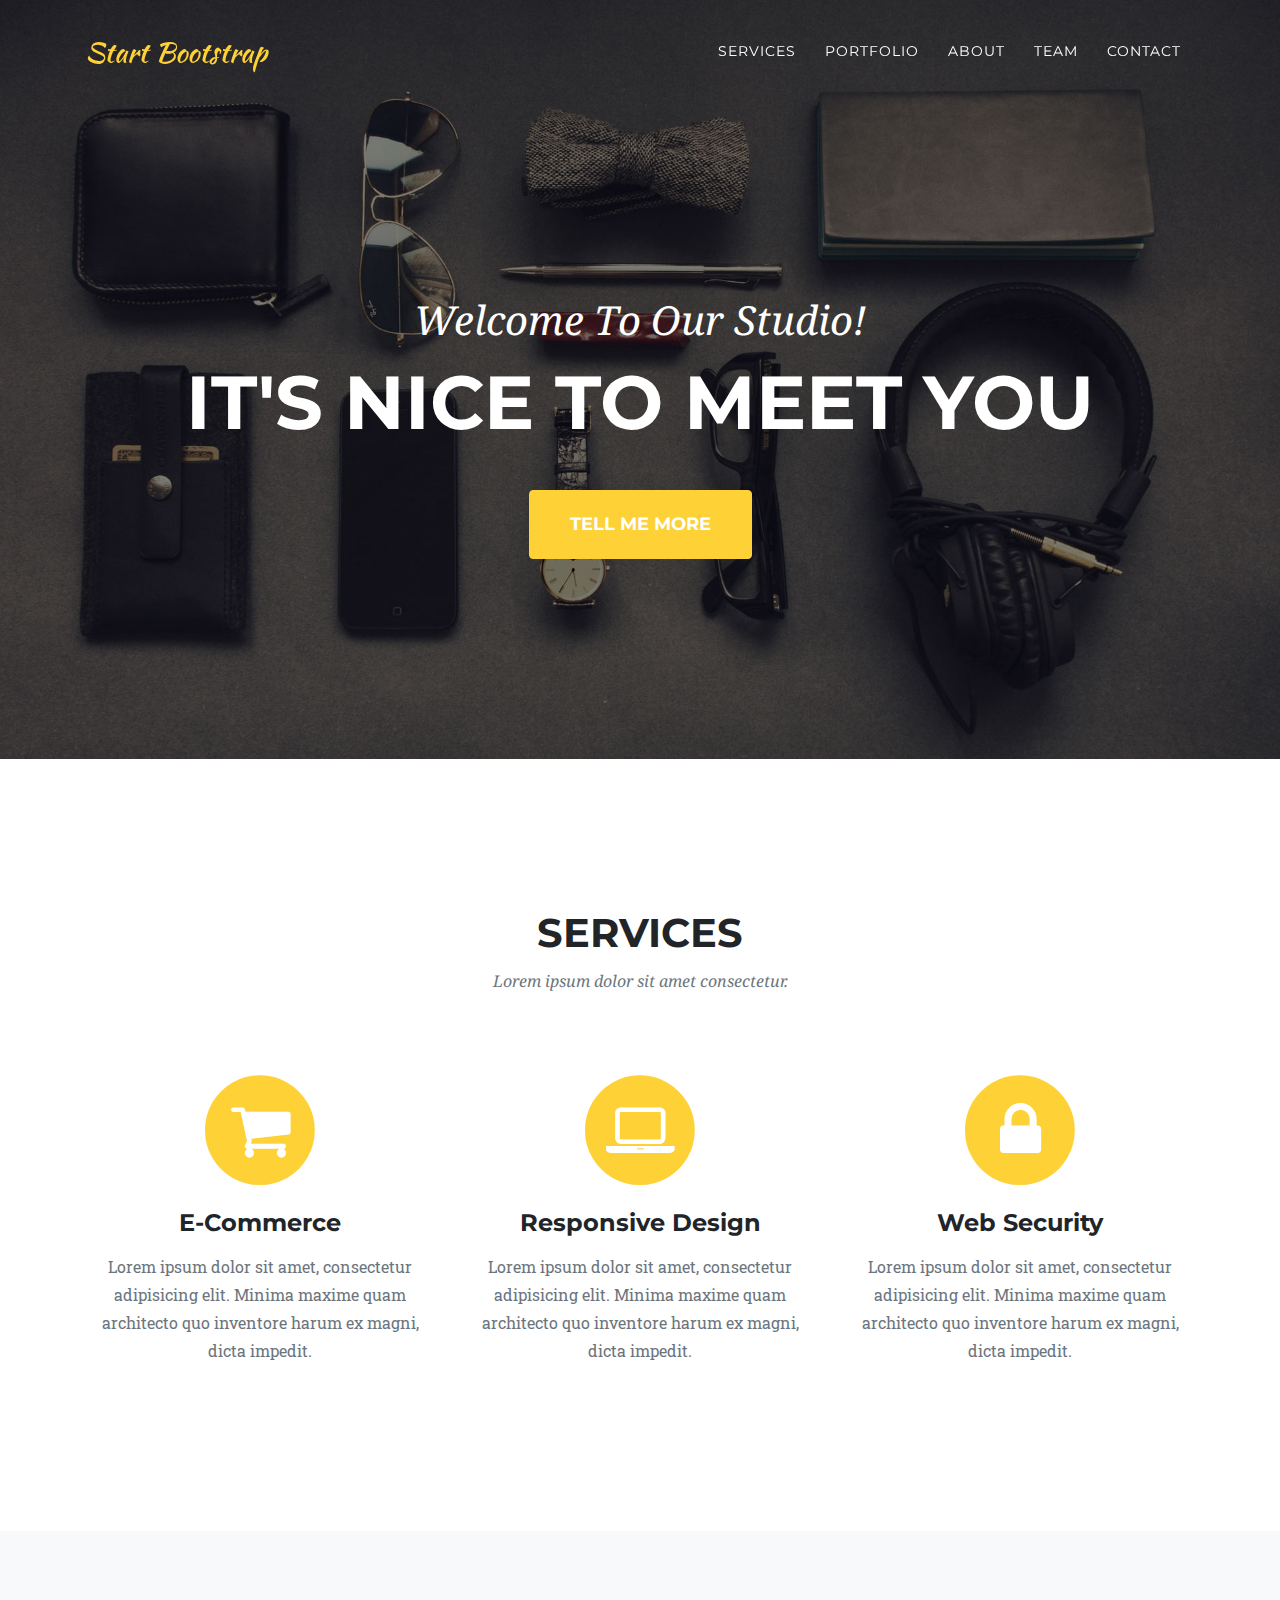
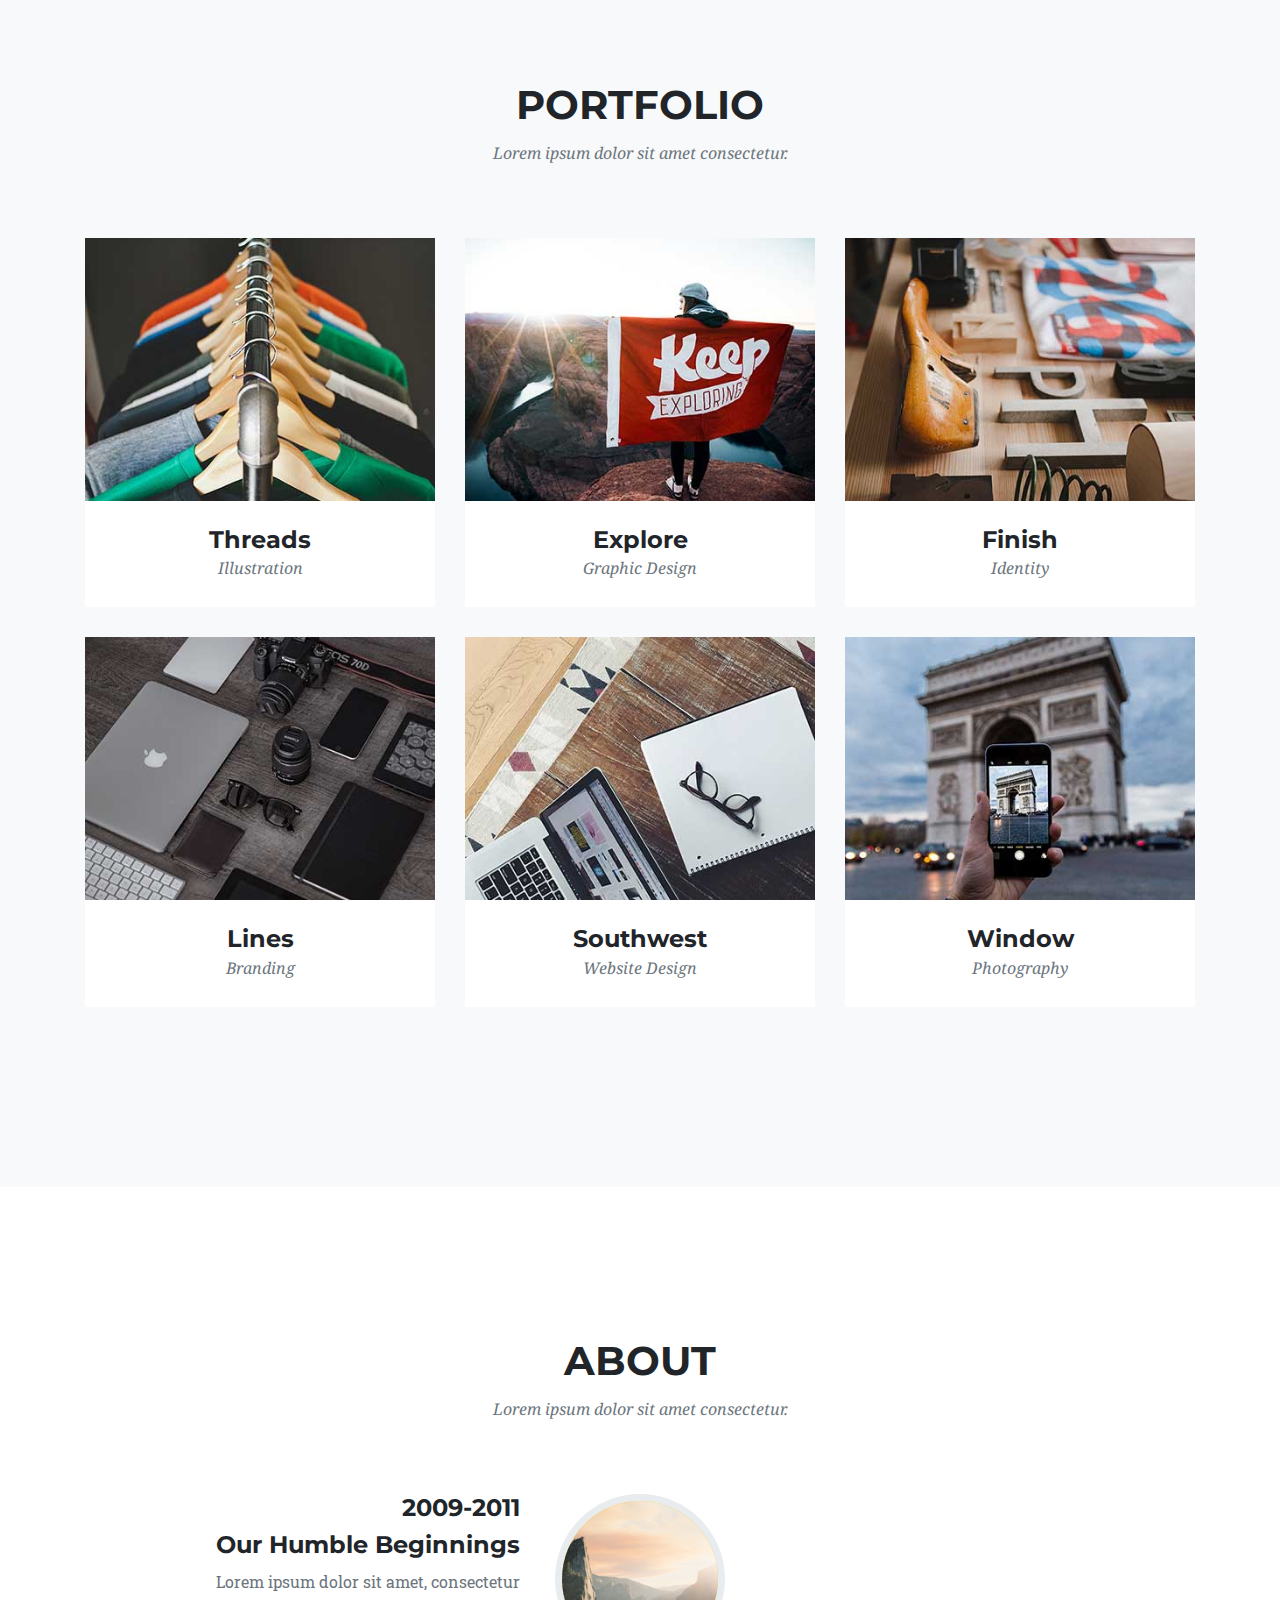
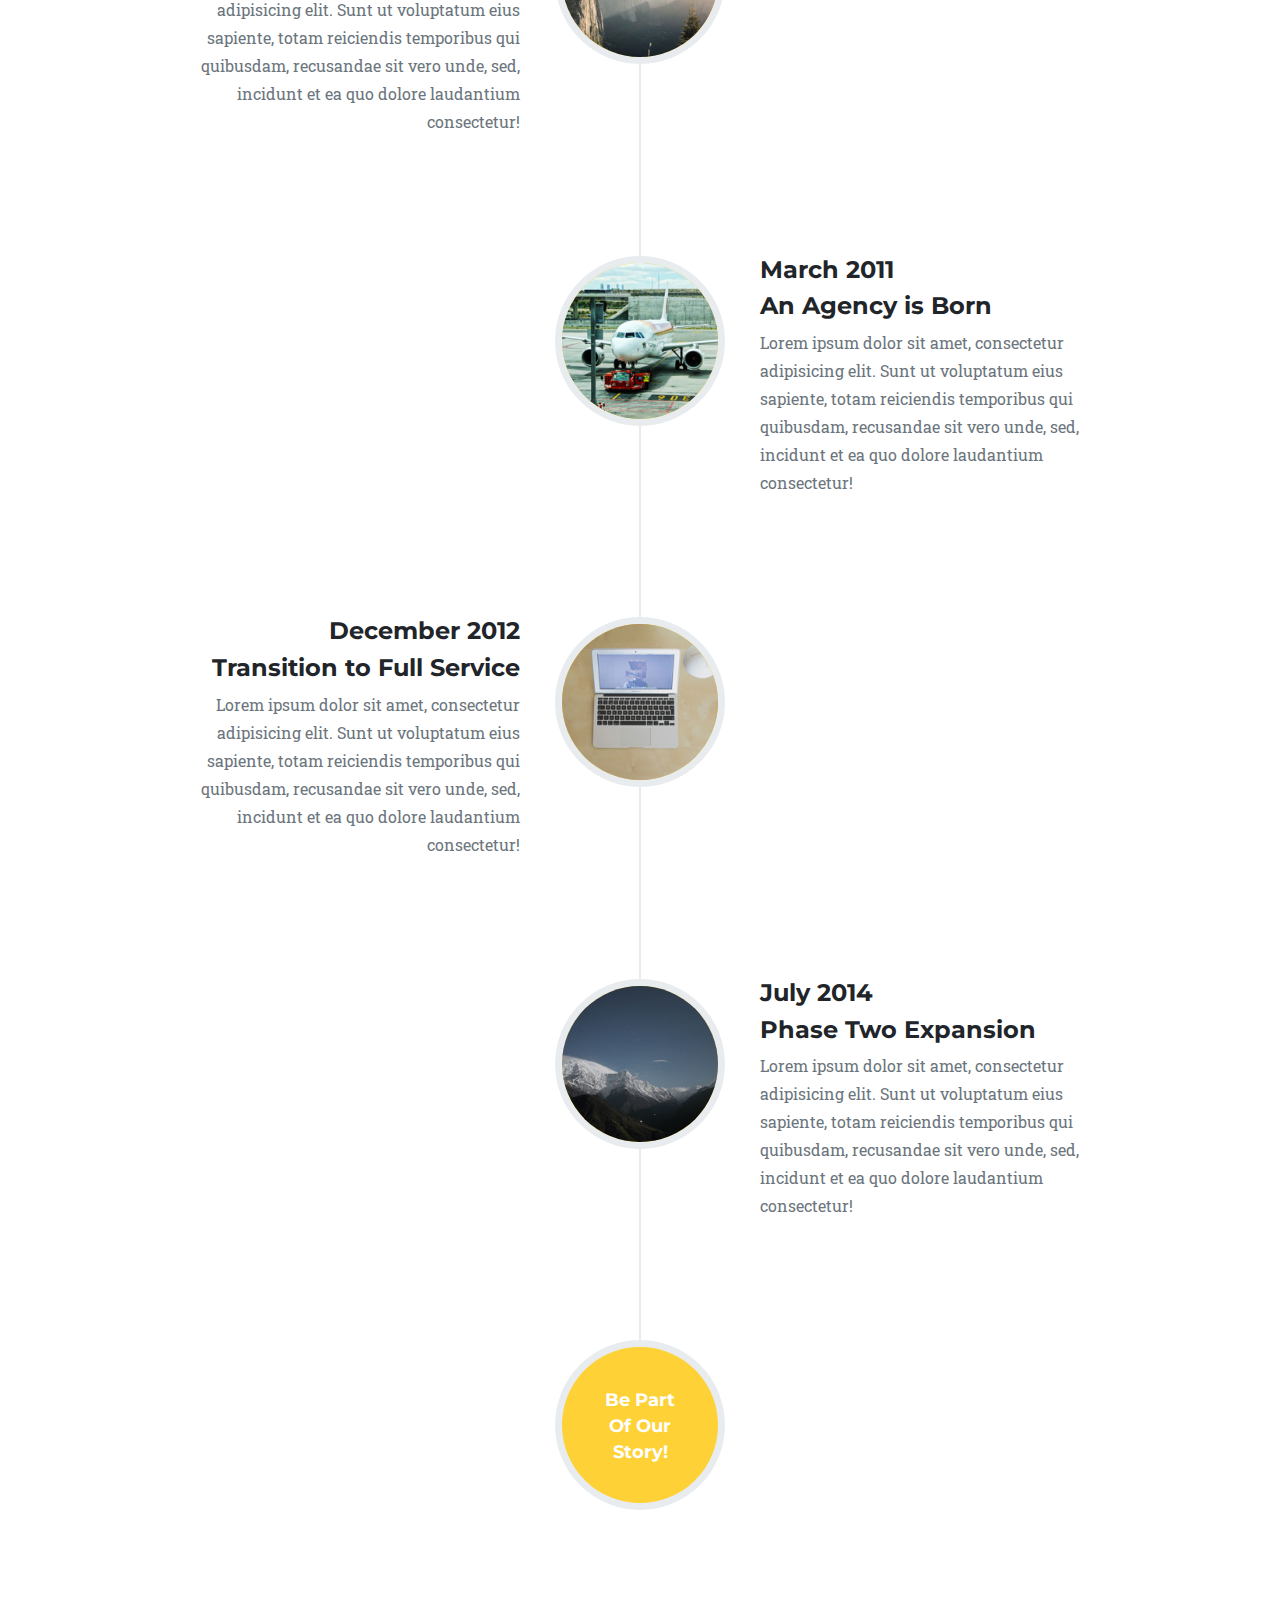
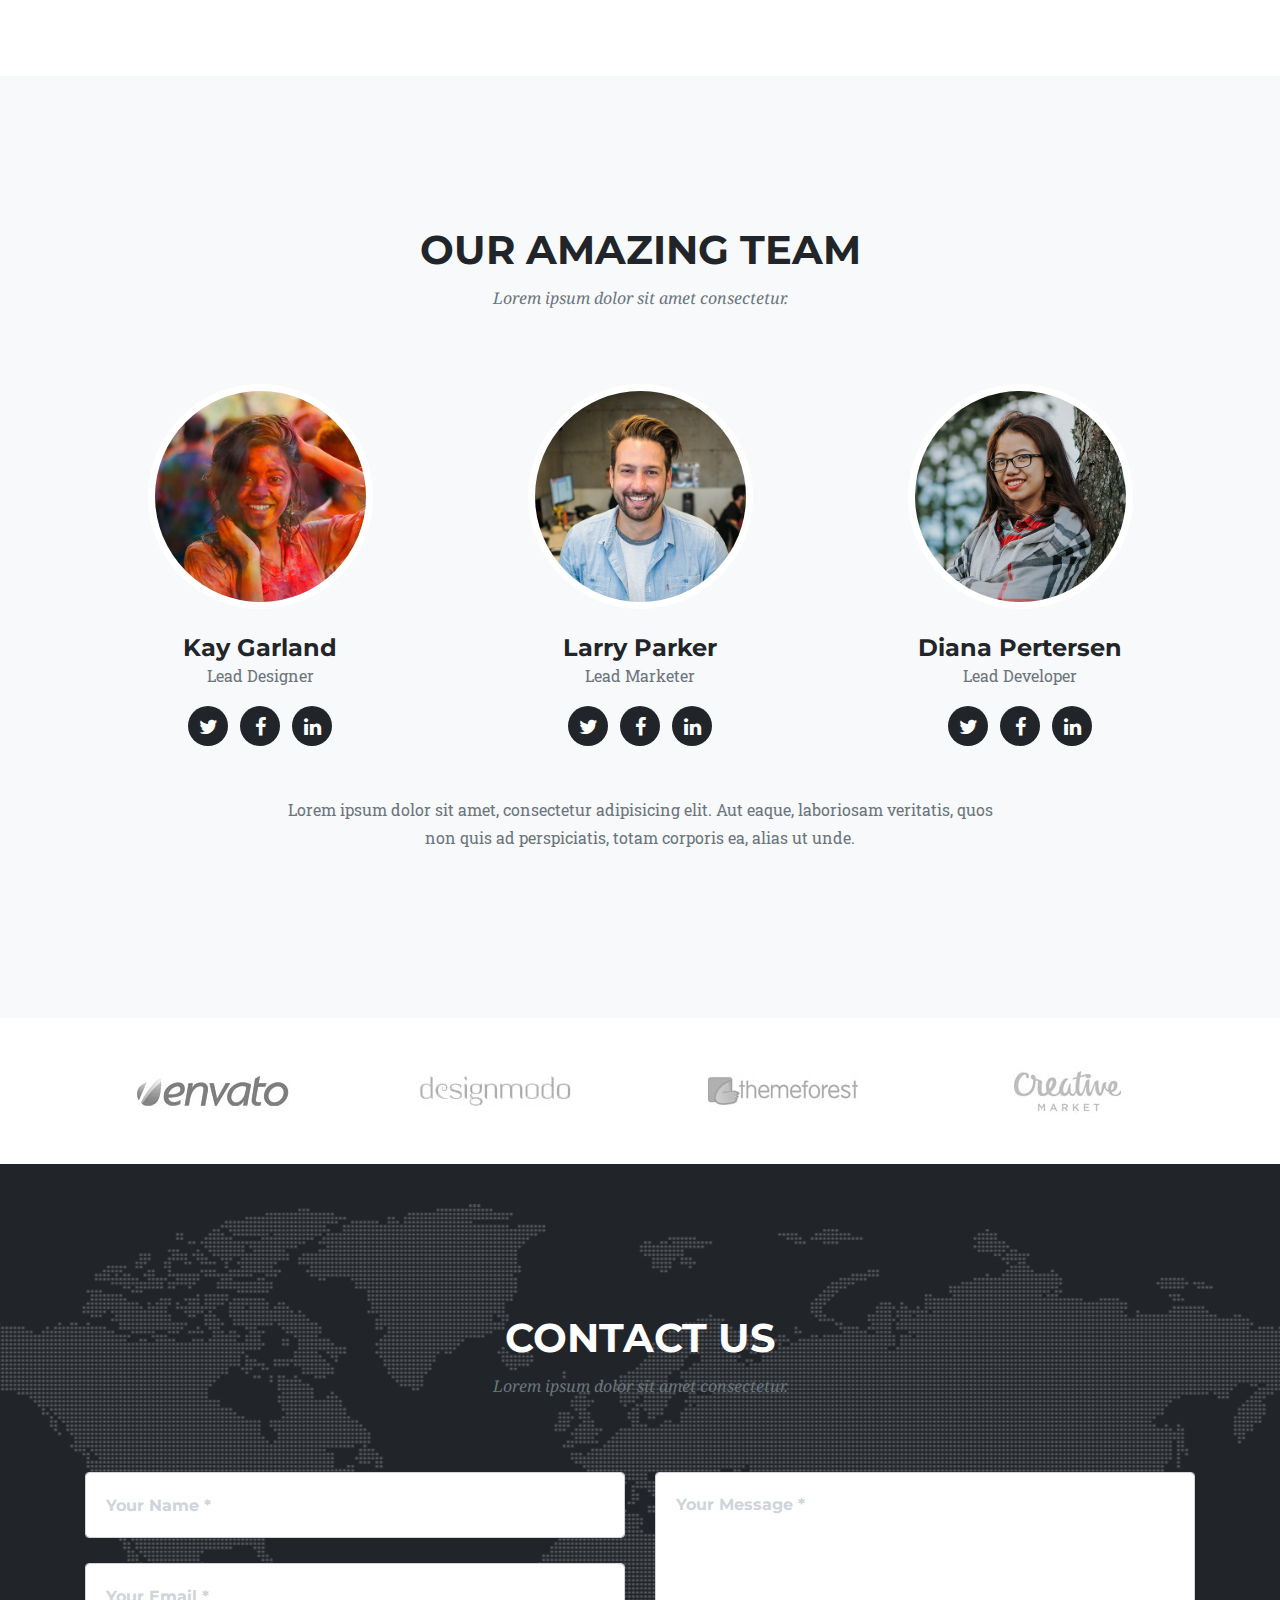
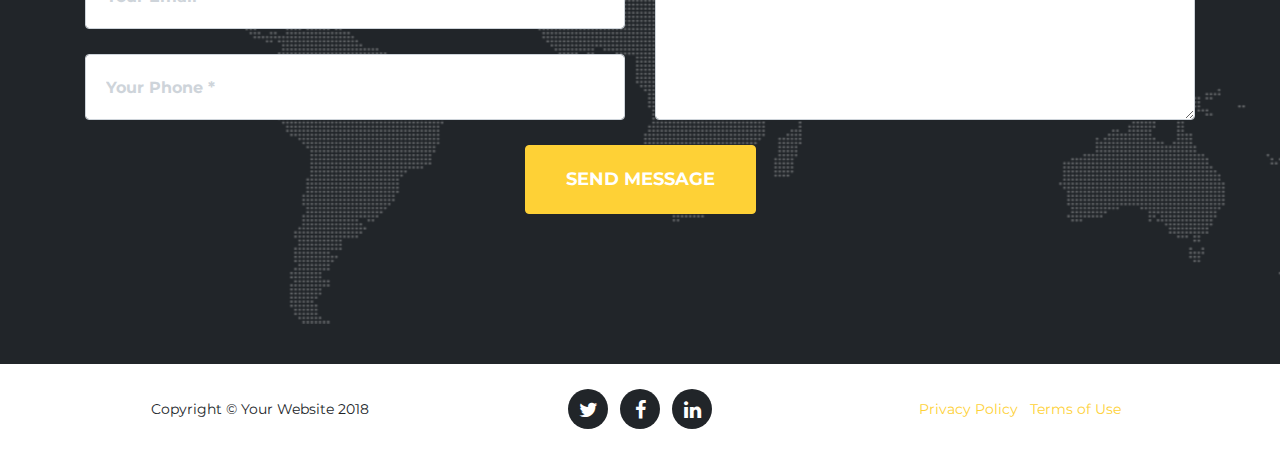
<file: example/startbootstrap-agency-gh-pages/startbootstrap-agency-gh-pages/index.html>
<!DOCTYPE html>
<html lang="en">

  <head>

    <meta charset="utf-8">
    <meta name="viewport" content="width=device-width, initial-scale=1, shrink-to-fit=no">
    <meta name="description" content="">
    <meta name="author" content="">

    <title>Agency - Start Bootstrap Theme</title>

    <!-- Bootstrap core CSS -->
    <link href="vendor/bootstrap/css/bootstrap.min.css" rel="stylesheet">

    <!-- Custom fonts for this template -->
    <link href="vendor/font-awesome/css/font-awesome.min.css" rel="stylesheet" type="text/css">
    <link href="https://fonts.googleapis.com/css?family=Montserrat:400,700" rel="stylesheet" type="text/css">
    <link href='https://fonts.googleapis.com/css?family=Kaushan+Script' rel='stylesheet' type='text/css'>
    <link href='https://fonts.googleapis.com/css?family=Droid+Serif:400,700,400italic,700italic' rel='stylesheet' type='text/css'>
    <link href='https://fonts.googleapis.com/css?family=Roboto+Slab:400,100,300,700' rel='stylesheet' type='text/css'>

    <!-- Custom styles for this template -->
    <link href="css/agency.min.css" rel="stylesheet">

  </head>

  <body id="page-top">

    <!-- Navigation -->
    <nav class="navbar navbar-expand-lg navbar-dark fixed-top" id="mainNav">
      <div class="container">
        <a class="navbar-brand js-scroll-trigger" href="#page-top">Start Bootstrap</a>
        <button class="navbar-toggler navbar-toggler-right" type="button" data-toggle="collapse" data-target="#navbarResponsive" aria-controls="navbarResponsive" aria-expanded="false" aria-label="Toggle navigation">
          Menu
          <i class="fa fa-bars"></i>
        </button>
        <div class="collapse navbar-collapse" id="navbarResponsive">
          <ul class="navbar-nav text-uppercase ml-auto">
            <li class="nav-item">
              <a class="nav-link js-scroll-trigger" href="#services">Services</a>
            </li>
            <li class="nav-item">
              <a class="nav-link js-scroll-trigger" href="#portfolio">Portfolio</a>
            </li>
            <li class="nav-item">
              <a class="nav-link js-scroll-trigger" href="#about">About</a>
            </li>
            <li class="nav-item">
              <a class="nav-link js-scroll-trigger" href="#team">Team</a>
            </li>
            <li class="nav-item">
              <a class="nav-link js-scroll-trigger" href="#contact">Contact</a>
            </li>
          </ul>
        </div>
      </div>
    </nav>

    <!-- Header -->
    <header class="masthead">
      <div class="container">
        <div class="intro-text">
          <div class="intro-lead-in">Welcome To Our Studio!</div>
          <div class="intro-heading text-uppercase">It's Nice To Meet You</div>
          <a class="btn btn-primary btn-xl text-uppercase js-scroll-trigger" href="#services">Tell Me More</a>
        </div>
      </div>
    </header>

    <!-- Services -->
    <section id="services">
      <div class="container">
        <div class="row">
          <div class="col-lg-12 text-center">
            <h2 class="section-heading text-uppercase">Services</h2>
            <h3 class="section-subheading text-muted">Lorem ipsum dolor sit amet consectetur.</h3>
          </div>
        </div>
        <div class="row text-center">
          <div class="col-md-4">
            <span class="fa-stack fa-4x">
              <i class="fa fa-circle fa-stack-2x text-primary"></i>
              <i class="fa fa-shopping-cart fa-stack-1x fa-inverse"></i>
            </span>
            <h4 class="service-heading">E-Commerce</h4>
            <p class="text-muted">Lorem ipsum dolor sit amet, consectetur adipisicing elit. Minima maxime quam architecto quo inventore harum ex magni, dicta impedit.</p>
          </div>
          <div class="col-md-4">
            <span class="fa-stack fa-4x">
              <i class="fa fa-circle fa-stack-2x text-primary"></i>
              <i class="fa fa-laptop fa-stack-1x fa-inverse"></i>
            </span>
            <h4 class="service-heading">Responsive Design</h4>
            <p class="text-muted">Lorem ipsum dolor sit amet, consectetur adipisicing elit. Minima maxime quam architecto quo inventore harum ex magni, dicta impedit.</p>
          </div>
          <div class="col-md-4">
            <span class="fa-stack fa-4x">
              <i class="fa fa-circle fa-stack-2x text-primary"></i>
              <i class="fa fa-lock fa-stack-1x fa-inverse"></i>
            </span>
            <h4 class="service-heading">Web Security</h4>
            <p class="text-muted">Lorem ipsum dolor sit amet, consectetur adipisicing elit. Minima maxime quam architecto quo inventore harum ex magni, dicta impedit.</p>
          </div>
        </div>
      </div>
    </section>

    <!-- Portfolio Grid -->
    <section class="bg-light" id="portfolio">
      <div class="container">
        <div class="row">
          <div class="col-lg-12 text-center">
            <h2 class="section-heading text-uppercase">Portfolio</h2>
            <h3 class="section-subheading text-muted">Lorem ipsum dolor sit amet consectetur.</h3>
          </div>
        </div>
        <div class="row">
          <div class="col-md-4 col-sm-6 portfolio-item">
            <a class="portfolio-link" data-toggle="modal" href="#portfolioModal1">
              <div class="portfolio-hover">
                <div class="portfolio-hover-content">
                  <i class="fa fa-plus fa-3x"></i>
                </div>
              </div>
              <img class="img-fluid" src="img/portfolio/01-thumbnail.jpg" alt="">
            </a>
            <div class="portfolio-caption">
              <h4>Threads</h4>
              <p class="text-muted">Illustration</p>
            </div>
          </div>
          <div class="col-md-4 col-sm-6 portfolio-item">
            <a class="portfolio-link" data-toggle="modal" href="#portfolioModal2">
              <div class="portfolio-hover">
                <div class="portfolio-hover-content">
                  <i class="fa fa-plus fa-3x"></i>
                </div>
              </div>
              <img class="img-fluid" src="img/portfolio/02-thumbnail.jpg" alt="">
            </a>
            <div class="portfolio-caption">
              <h4>Explore</h4>
              <p class="text-muted">Graphic Design</p>
            </div>
          </div>
          <div class="col-md-4 col-sm-6 portfolio-item">
            <a class="portfolio-link" data-toggle="modal" href="#portfolioModal3">
              <div class="portfolio-hover">
                <div class="portfolio-hover-content">
                  <i class="fa fa-plus fa-3x"></i>
                </div>
              </div>
              <img class="img-fluid" src="img/portfolio/03-thumbnail.jpg" alt="">
            </a>
            <div class="portfolio-caption">
              <h4>Finish</h4>
              <p class="text-muted">Identity</p>
            </div>
          </div>
          <div class="col-md-4 col-sm-6 portfolio-item">
            <a class="portfolio-link" data-toggle="modal" href="#portfolioModal4">
              <div class="portfolio-hover">
                <div class="portfolio-hover-content">
                  <i class="fa fa-plus fa-3x"></i>
                </div>
              </div>
              <img class="img-fluid" src="img/portfolio/04-thumbnail.jpg" alt="">
            </a>
            <div class="portfolio-caption">
              <h4>Lines</h4>
              <p class="text-muted">Branding</p>
            </div>
          </div>
          <div class="col-md-4 col-sm-6 portfolio-item">
            <a class="portfolio-link" data-toggle="modal" href="#portfolioModal5">
              <div class="portfolio-hover">
                <div class="portfolio-hover-content">
                  <i class="fa fa-plus fa-3x"></i>
                </div>
              </div>
              <img class="img-fluid" src="img/portfolio/05-thumbnail.jpg" alt="">
            </a>
            <div class="portfolio-caption">
              <h4>Southwest</h4>
              <p class="text-muted">Website Design</p>
            </div>
          </div>
          <div class="col-md-4 col-sm-6 portfolio-item">
            <a class="portfolio-link" data-toggle="modal" href="#portfolioModal6">
              <div class="portfolio-hover">
                <div class="portfolio-hover-content">
                  <i class="fa fa-plus fa-3x"></i>
                </div>
              </div>
              <img class="img-fluid" src="img/portfolio/06-thumbnail.jpg" alt="">
            </a>
            <div class="portfolio-caption">
              <h4>Window</h4>
              <p class="text-muted">Photography</p>
            </div>
          </div>
        </div>
      </div>
    </section>

    <!-- About -->
    <section id="about">
      <div class="container">
        <div class="row">
          <div class="col-lg-12 text-center">
            <h2 class="section-heading text-uppercase">About</h2>
            <h3 class="section-subheading text-muted">Lorem ipsum dolor sit amet consectetur.</h3>
          </div>
        </div>
        <div class="row">
          <div class="col-lg-12">
            <ul class="timeline">
              <li>
                <div class="timeline-image">
                  <img class="rounded-circle img-fluid" src="img/about/1.jpg" alt="">
                </div>
                <div class="timeline-panel">
                  <div class="timeline-heading">
                    <h4>2009-2011</h4>
                    <h4 class="subheading">Our Humble Beginnings</h4>
                  </div>
                  <div class="timeline-body">
                    <p class="text-muted">Lorem ipsum dolor sit amet, consectetur adipisicing elit. Sunt ut voluptatum eius sapiente, totam reiciendis temporibus qui quibusdam, recusandae sit vero unde, sed, incidunt et ea quo dolore laudantium consectetur!</p>
                  </div>
                </div>
              </li>
              <li class="timeline-inverted">
                <div class="timeline-image">
                  <img class="rounded-circle img-fluid" src="img/about/2.jpg" alt="">
                </div>
                <div class="timeline-panel">
                  <div class="timeline-heading">
                    <h4>March 2011</h4>
                    <h4 class="subheading">An Agency is Born</h4>
                  </div>
                  <div class="timeline-body">
                    <p class="text-muted">Lorem ipsum dolor sit amet, consectetur adipisicing elit. Sunt ut voluptatum eius sapiente, totam reiciendis temporibus qui quibusdam, recusandae sit vero unde, sed, incidunt et ea quo dolore laudantium consectetur!</p>
                  </div>
                </div>
              </li>
              <li>
                <div class="timeline-image">
                  <img class="rounded-circle img-fluid" src="img/about/3.jpg" alt="">
                </div>
                <div class="timeline-panel">
                  <div class="timeline-heading">
                    <h4>December 2012</h4>
                    <h4 class="subheading">Transition to Full Service</h4>
                  </div>
                  <div class="timeline-body">
                    <p class="text-muted">Lorem ipsum dolor sit amet, consectetur adipisicing elit. Sunt ut voluptatum eius sapiente, totam reiciendis temporibus qui quibusdam, recusandae sit vero unde, sed, incidunt et ea quo dolore laudantium consectetur!</p>
                  </div>
                </div>
              </li>
              <li class="timeline-inverted">
                <div class="timeline-image">
                  <img class="rounded-circle img-fluid" src="img/about/4.jpg" alt="">
                </div>
                <div class="timeline-panel">
                  <div class="timeline-heading">
                    <h4>July 2014</h4>
                    <h4 class="subheading">Phase Two Expansion</h4>
                  </div>
                  <div class="timeline-body">
                    <p class="text-muted">Lorem ipsum dolor sit amet, consectetur adipisicing elit. Sunt ut voluptatum eius sapiente, totam reiciendis temporibus qui quibusdam, recusandae sit vero unde, sed, incidunt et ea quo dolore laudantium consectetur!</p>
                  </div>
                </div>
              </li>
              <li class="timeline-inverted">
                <div class="timeline-image">
                  <h4>Be Part
                    <br>Of Our
                    <br>Story!</h4>
                </div>
              </li>
            </ul>
          </div>
        </div>
      </div>
    </section>

    <!-- Team -->
    <section class="bg-light" id="team">
      <div class="container">
        <div class="row">
          <div class="col-lg-12 text-center">
            <h2 class="section-heading text-uppercase">Our Amazing Team</h2>
            <h3 class="section-subheading text-muted">Lorem ipsum dolor sit amet consectetur.</h3>
          </div>
        </div>
        <div class="row">
          <div class="col-sm-4">
            <div class="team-member">
              <img class="mx-auto rounded-circle" src="img/team/1.jpg" alt="">
              <h4>Kay Garland</h4>
              <p class="text-muted">Lead Designer</p>
              <ul class="list-inline social-buttons">
                <li class="list-inline-item">
                  <a href="#">
                    <i class="fa fa-twitter"></i>
                  </a>
                </li>
                <li class="list-inline-item">
                  <a href="#">
                    <i class="fa fa-facebook"></i>
                  </a>
                </li>
                <li class="list-inline-item">
                  <a href="#">
                    <i class="fa fa-linkedin"></i>
                  </a>
                </li>
              </ul>
            </div>
          </div>
          <div class="col-sm-4">
            <div class="team-member">
              <img class="mx-auto rounded-circle" src="img/team/2.jpg" alt="">
              <h4>Larry Parker</h4>
              <p class="text-muted">Lead Marketer</p>
              <ul class="list-inline social-buttons">
                <li class="list-inline-item">
                  <a href="#">
                    <i class="fa fa-twitter"></i>
                  </a>
                </li>
                <li class="list-inline-item">
                  <a href="#">
                    <i class="fa fa-facebook"></i>
                  </a>
                </li>
                <li class="list-inline-item">
                  <a href="#">
                    <i class="fa fa-linkedin"></i>
                  </a>
                </li>
              </ul>
            </div>
          </div>
          <div class="col-sm-4">
            <div class="team-member">
              <img class="mx-auto rounded-circle" src="img/team/3.jpg" alt="">
              <h4>Diana Pertersen</h4>
              <p class="text-muted">Lead Developer</p>
              <ul class="list-inline social-buttons">
                <li class="list-inline-item">
                  <a href="#">
                    <i class="fa fa-twitter"></i>
                  </a>
                </li>
                <li class="list-inline-item">
                  <a href="#">
                    <i class="fa fa-facebook"></i>
                  </a>
                </li>
                <li class="list-inline-item">
                  <a href="#">
                    <i class="fa fa-linkedin"></i>
                  </a>
                </li>
              </ul>
            </div>
          </div>
        </div>
        <div class="row">
          <div class="col-lg-8 mx-auto text-center">
            <p class="large text-muted">Lorem ipsum dolor sit amet, consectetur adipisicing elit. Aut eaque, laboriosam veritatis, quos non quis ad perspiciatis, totam corporis ea, alias ut unde.</p>
          </div>
        </div>
      </div>
    </section>

    <!-- Clients -->
    <section class="py-5">
      <div class="container">
        <div class="row">
          <div class="col-md-3 col-sm-6">
            <a href="#">
              <img class="img-fluid d-block mx-auto" src="img/logos/envato.jpg" alt="">
            </a>
          </div>
          <div class="col-md-3 col-sm-6">
            <a href="#">
              <img class="img-fluid d-block mx-auto" src="img/logos/designmodo.jpg" alt="">
            </a>
          </div>
          <div class="col-md-3 col-sm-6">
            <a href="#">
              <img class="img-fluid d-block mx-auto" src="img/logos/themeforest.jpg" alt="">
            </a>
          </div>
          <div class="col-md-3 col-sm-6">
            <a href="#">
              <img class="img-fluid d-block mx-auto" src="img/logos/creative-market.jpg" alt="">
            </a>
          </div>
        </div>
      </div>
    </section>

    <!-- Contact -->
    <section id="contact">
      <div class="container">
        <div class="row">
          <div class="col-lg-12 text-center">
            <h2 class="section-heading text-uppercase">Contact Us</h2>
            <h3 class="section-subheading text-muted">Lorem ipsum dolor sit amet consectetur.</h3>
          </div>
        </div>
        <div class="row">
          <div class="col-lg-12">
            <form id="contactForm" name="sentMessage" novalidate="novalidate">
              <div class="row">
                <div class="col-md-6">
                  <div class="form-group">
                    <input class="form-control" id="name" type="text" placeholder="Your Name *" required="required" data-validation-required-message="Please enter your name.">
                    <p class="help-block text-danger"></p>
                  </div>
                  <div class="form-group">
                    <input class="form-control" id="email" type="email" placeholder="Your Email *" required="required" data-validation-required-message="Please enter your email address.">
                    <p class="help-block text-danger"></p>
                  </div>
                  <div class="form-group">
                    <input class="form-control" id="phone" type="tel" placeholder="Your Phone *" required="required" data-validation-required-message="Please enter your phone number.">
                    <p class="help-block text-danger"></p>
                  </div>
                </div>
                <div class="col-md-6">
                  <div class="form-group">
                    <textarea class="form-control" id="message" placeholder="Your Message *" required="required" data-validation-required-message="Please enter a message."></textarea>
                    <p class="help-block text-danger"></p>
                  </div>
                </div>
                <div class="clearfix"></div>
                <div class="col-lg-12 text-center">
                  <div id="success"></div>
                  <button id="sendMessageButton" class="btn btn-primary btn-xl text-uppercase" type="submit">Send Message</button>
                </div>
              </div>
            </form>
          </div>
        </div>
      </div>
    </section>

    <!-- Footer -->
    <footer>
      <div class="container">
        <div class="row">
          <div class="col-md-4">
            <span class="copyright">Copyright &copy; Your Website 2018</span>
          </div>
          <div class="col-md-4">
            <ul class="list-inline social-buttons">
              <li class="list-inline-item">
                <a href="#">
                  <i class="fa fa-twitter"></i>
                </a>
              </li>
              <li class="list-inline-item">
                <a href="#">
                  <i class="fa fa-facebook"></i>
                </a>
              </li>
              <li class="list-inline-item">
                <a href="#">
                  <i class="fa fa-linkedin"></i>
                </a>
              </li>
            </ul>
          </div>
          <div class="col-md-4">
            <ul class="list-inline quicklinks">
              <li class="list-inline-item">
                <a href="#">Privacy Policy</a>
              </li>
              <li class="list-inline-item">
                <a href="#">Terms of Use</a>
              </li>
            </ul>
          </div>
        </div>
      </div>
    </footer>

    <!-- Portfolio Modals -->

    <!-- Modal 1 -->
    <div class="portfolio-modal modal fade" id="portfolioModal1" tabindex="-1" role="dialog" aria-hidden="true">
      <div class="modal-dialog">
        <div class="modal-content">
          <div class="close-modal" data-dismiss="modal">
            <div class="lr">
              <div class="rl"></div>
            </div>
          </div>
          <div class="container">
            <div class="row">
              <div class="col-lg-8 mx-auto">
                <div class="modal-body">
                  <!-- Project Details Go Here -->
                  <h2 class="text-uppercase">Project Name</h2>
                  <p class="item-intro text-muted">Lorem ipsum dolor sit amet consectetur.</p>
                  <img class="img-fluid d-block mx-auto" src="img/portfolio/01-full.jpg" alt="">
                  <p>Use this area to describe your project. Lorem ipsum dolor sit amet, consectetur adipisicing elit. Est blanditiis dolorem culpa incidunt minus dignissimos deserunt repellat aperiam quasi sunt officia expedita beatae cupiditate, maiores repudiandae, nostrum, reiciendis facere nemo!</p>
                  <ul class="list-inline">
                    <li>Date: January 2017</li>
                    <li>Client: Threads</li>
                    <li>Category: Illustration</li>
                  </ul>
                  <button class="btn btn-primary" data-dismiss="modal" type="button">
                    <i class="fa fa-times"></i>
                    Close Project</button>
                </div>
              </div>
            </div>
          </div>
        </div>
      </div>
    </div>

    <!-- Modal 2 -->
    <div class="portfolio-modal modal fade" id="portfolioModal2" tabindex="-1" role="dialog" aria-hidden="true">
      <div class="modal-dialog">
        <div class="modal-content">
          <div class="close-modal" data-dismiss="modal">
            <div class="lr">
              <div class="rl"></div>
            </div>
          </div>
          <div class="container">
            <div class="row">
              <div class="col-lg-8 mx-auto">
                <div class="modal-body">
                  <!-- Project Details Go Here -->
                  <h2 class="text-uppercase">Project Name</h2>
                  <p class="item-intro text-muted">Lorem ipsum dolor sit amet consectetur.</p>
                  <img class="img-fluid d-block mx-auto" src="img/portfolio/02-full.jpg" alt="">
                  <p>Use this area to describe your project. Lorem ipsum dolor sit amet, consectetur adipisicing elit. Est blanditiis dolorem culpa incidunt minus dignissimos deserunt repellat aperiam quasi sunt officia expedita beatae cupiditate, maiores repudiandae, nostrum, reiciendis facere nemo!</p>
                  <ul class="list-inline">
                    <li>Date: January 2017</li>
                    <li>Client: Explore</li>
                    <li>Category: Graphic Design</li>
                  </ul>
                  <button class="btn btn-primary" data-dismiss="modal" type="button">
                    <i class="fa fa-times"></i>
                    Close Project</button>
                </div>
              </div>
            </div>
          </div>
        </div>
      </div>
    </div>

    <!-- Modal 3 -->
    <div class="portfolio-modal modal fade" id="portfolioModal3" tabindex="-1" role="dialog" aria-hidden="true">
      <div class="modal-dialog">
        <div class="modal-content">
          <div class="close-modal" data-dismiss="modal">
            <div class="lr">
              <div class="rl"></div>
            </div>
          </div>
          <div class="container">
            <div class="row">
              <div class="col-lg-8 mx-auto">
                <div class="modal-body">
                  <!-- Project Details Go Here -->
                  <h2 class="text-uppercase">Project Name</h2>
                  <p class="item-intro text-muted">Lorem ipsum dolor sit amet consectetur.</p>
                  <img class="img-fluid d-block mx-auto" src="img/portfolio/03-full.jpg" alt="">
                  <p>Use this area to describe your project. Lorem ipsum dolor sit amet, consectetur adipisicing elit. Est blanditiis dolorem culpa incidunt minus dignissimos deserunt repellat aperiam quasi sunt officia expedita beatae cupiditate, maiores repudiandae, nostrum, reiciendis facere nemo!</p>
                  <ul class="list-inline">
                    <li>Date: January 2017</li>
                    <li>Client: Finish</li>
                    <li>Category: Identity</li>
                  </ul>
                  <button class="btn btn-primary" data-dismiss="modal" type="button">
                    <i class="fa fa-times"></i>
                    Close Project</button>
                </div>
              </div>
            </div>
          </div>
        </div>
      </div>
    </div>

    <!-- Modal 4 -->
    <div class="portfolio-modal modal fade" id="portfolioModal4" tabindex="-1" role="dialog" aria-hidden="true">
      <div class="modal-dialog">
        <div class="modal-content">
          <div class="close-modal" data-dismiss="modal">
            <div class="lr">
              <div class="rl"></div>
            </div>
          </div>
          <div class="container">
            <div class="row">
              <div class="col-lg-8 mx-auto">
                <div class="modal-body">
                  <!-- Project Details Go Here -->
                  <h2 class="text-uppercase">Project Name</h2>
                  <p class="item-intro text-muted">Lorem ipsum dolor sit amet consectetur.</p>
                  <img class="img-fluid d-block mx-auto" src="img/portfolio/04-full.jpg" alt="">
                  <p>Use this area to describe your project. Lorem ipsum dolor sit amet, consectetur adipisicing elit. Est blanditiis dolorem culpa incidunt minus dignissimos deserunt repellat aperiam quasi sunt officia expedita beatae cupiditate, maiores repudiandae, nostrum, reiciendis facere nemo!</p>
                  <ul class="list-inline">
                    <li>Date: January 2017</li>
                    <li>Client: Lines</li>
                    <li>Category: Branding</li>
                  </ul>
                  <button class="btn btn-primary" data-dismiss="modal" type="button">
                    <i class="fa fa-times"></i>
                    Close Project</button>
                </div>
              </div>
            </div>
          </div>
        </div>
      </div>
    </div>

    <!-- Modal 5 -->
    <div class="portfolio-modal modal fade" id="portfolioModal5" tabindex="-1" role="dialog" aria-hidden="true">
      <div class="modal-dialog">
        <div class="modal-content">
          <div class="close-modal" data-dismiss="modal">
            <div class="lr">
              <div class="rl"></div>
            </div>
          </div>
          <div class="container">
            <div class="row">
              <div class="col-lg-8 mx-auto">
                <div class="modal-body">
                  <!-- Project Details Go Here -->
                  <h2 class="text-uppercase">Project Name</h2>
                  <p class="item-intro text-muted">Lorem ipsum dolor sit amet consectetur.</p>
                  <img class="img-fluid d-block mx-auto" src="img/portfolio/05-full.jpg" alt="">
                  <p>Use this area to describe your project. Lorem ipsum dolor sit amet, consectetur adipisicing elit. Est blanditiis dolorem culpa incidunt minus dignissimos deserunt repellat aperiam quasi sunt officia expedita beatae cupiditate, maiores repudiandae, nostrum, reiciendis facere nemo!</p>
                  <ul class="list-inline">
                    <li>Date: January 2017</li>
                    <li>Client: Southwest</li>
                    <li>Category: Website Design</li>
                  </ul>
                  <button class="btn btn-primary" data-dismiss="modal" type="button">
                    <i class="fa fa-times"></i>
                    Close Project</button>
                </div>
              </div>
            </div>
          </div>
        </div>
      </div>
    </div>

    <!-- Modal 6 -->
    <div class="portfolio-modal modal fade" id="portfolioModal6" tabindex="-1" role="dialog" aria-hidden="true">
      <div class="modal-dialog">
        <div class="modal-content">
          <div class="close-modal" data-dismiss="modal">
            <div class="lr">
              <div class="rl"></div>
            </div>
          </div>
          <div class="container">
            <div class="row">
              <div class="col-lg-8 mx-auto">
                <div class="modal-body">
                  <!-- Project Details Go Here -->
                  <h2 class="text-uppercase">Project Name</h2>
                  <p class="item-intro text-muted">Lorem ipsum dolor sit amet consectetur.</p>
                  <img class="img-fluid d-block mx-auto" src="img/portfolio/06-full.jpg" alt="">
                  <p>Use this area to describe your project. Lorem ipsum dolor sit amet, consectetur adipisicing elit. Est blanditiis dolorem culpa incidunt minus dignissimos deserunt repellat aperiam quasi sunt officia expedita beatae cupiditate, maiores repudiandae, nostrum, reiciendis facere nemo!</p>
                  <ul class="list-inline">
                    <li>Date: January 2017</li>
                    <li>Client: Window</li>
                    <li>Category: Photography</li>
                  </ul>
                  <button class="btn btn-primary" data-dismiss="modal" type="button">
                    <i class="fa fa-times"></i>
                    Close Project</button>
                </div>
              </div>
            </div>
          </div>
        </div>
      </div>
    </div>

    <!-- Bootstrap core JavaScript -->
    <script src="vendor/jquery/jquery.min.js"></script>
    <script src="vendor/bootstrap/js/bootstrap.bundle.min.js"></script>

    <!-- Plugin JavaScript -->
    <script src="vendor/jquery-easing/jquery.easing.min.js"></script>

    <!-- Contact form JavaScript -->
    <script src="js/jqBootstrapValidation.js"></script>
    <script src="js/contact_me.js"></script>

    <!-- Custom scripts for this template -->
    <script src="js/agency.min.js"></script>

  </body>

</html>
</file>
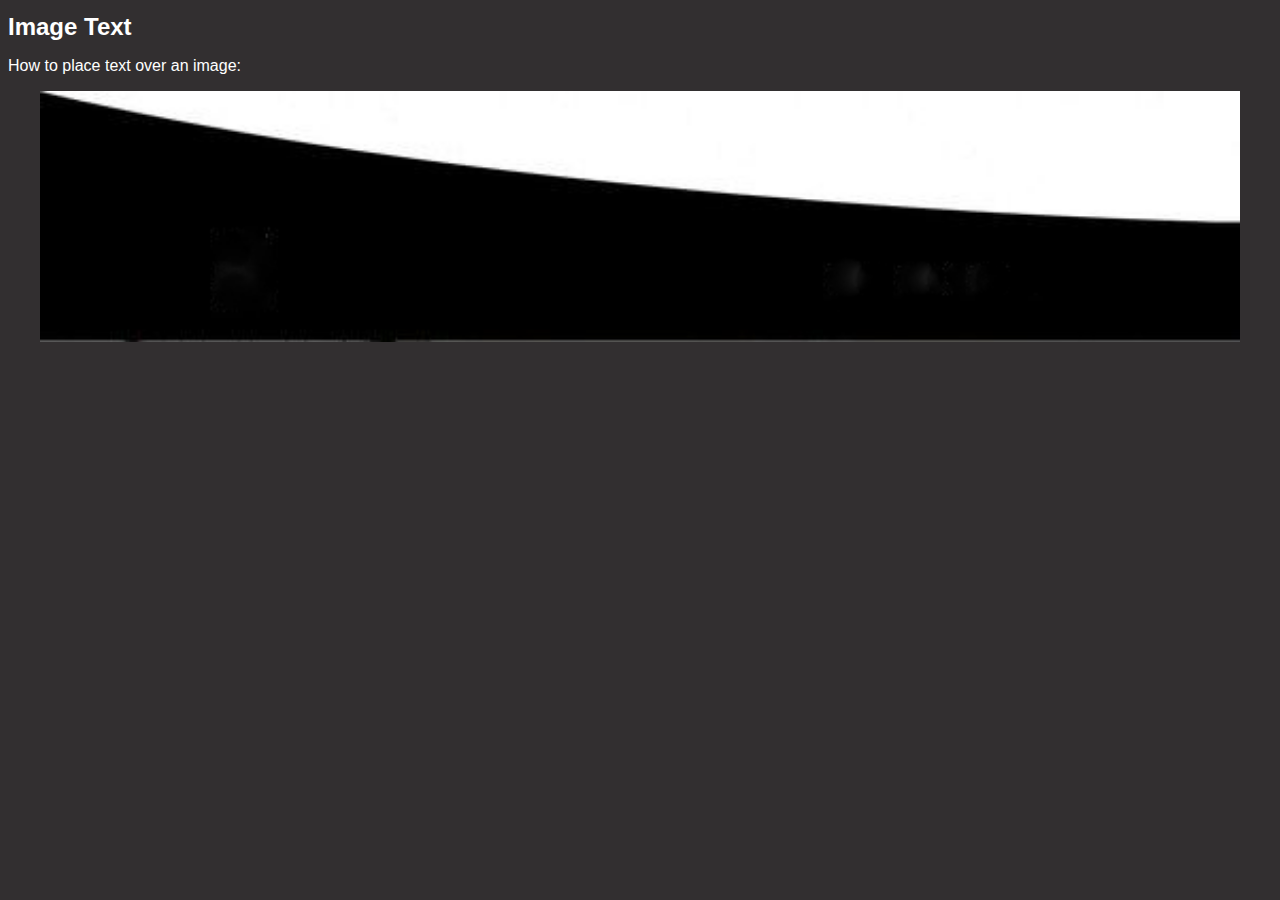
<file: new 1.html>
<!DOCTYPE html>
<html>
<head>
<meta name="viewport" content="width=device-width, initial-scale=1">
<style>
.container {
    position: relative;
    text-align: center;
    color: white;
}

.bottom-left {
    position: absolute;
    bottom: 27px;
    left: 50px;
}

.top-left {
    position: absolute;
    top: 8px;
    left: 16px;
}

.top-right {
    position: absolute;
    top: 8px;
    right: 16px;
}

.bottom-right {
    position: absolute;
    bottom: 50px;
    right: 50px;
	color:w
}

.centered {
    position: absolute;
    top: 50%;
    left: 50%;
    transform: translate(-50%, -50%);
}@import url(https://fonts.googleapis.com/css?family=Lato);
@import url(https://cdnjs.cloudflare.com/ajax/libs/font-awesome/4.6.3/css/font-awesome.css);
body {
    font-family: 'Lato', sans-serif;
    color: #FFF;
    background: #322f30;
    -webkit-font-smoothing: antialiased;
}
a {
    text-decoration: none;
    color: #fff;
}
p > a:hover{
    color: #d9d9d9;
    text-decoration:  underline;
}
h1,
h2,
h3,
h4,
h5,
h6 {
    margin:  1% 0 1% 0;
}
._12 {
    font-size: 1.2em;
}
._14 {
    font-size: 1.4em;
}
ul {
    padding:0;
    list-style: none;
}
.footer-social-icons {
    width: 350px;
    display:block;
    margin: 0 auto;
}
.social-icon {
    color: #fff;
}
ul.social-icons {
    margin-top: 10px;
}
.social-icons li {
    vertical-align: top;
    display: inline;
    height: 100px;
}
.social-icons a {
    color: #fff;
    text-decoration: none;
}
.fa-facebook {
    padding:10px 14px;
    -o-transition:.5s;
    -ms-transition:.5s;
    -moz-transition:.5s;
    -webkit-transition:.5s;
    transition: .5s;
    background-color: #322f30;
}
.fa-facebook:hover {
    background-color: #3d5b99;
}
.fa-twitter {
    padding:10px 12px;
    -o-transition:.5s;
    -ms-transition:.5s;
    -moz-transition:.5s;
    -webkit-transition:.5s;
    transition: .5s;
    background-color: #322f30;
}
.fa-twitter:hover {
    background-color: #00aced;
}
.fa-rss {
    padding:10px 14px;
    -o-transition:.5s;
    -ms-transition:.5s;
    -moz-transition:.5s;
    -webkit-transition:.5s;
    transition: .5s;
    background-color: #322f30;
}
.fa-rss:hover {
    background-color: #eb8231;
}
.fa-youtube {
    padding:10px 14px;
    -o-transition:.5s;
    -ms-transition:.5s;
    -moz-transition:.5s;
    -webkit-transition:.5s;
    transition: .5s;
    background-color: #322f30;
}
.fa-youtube:hover {
    background-color: #e64a41;
}
.fa-linkedin {
    padding:10px 14px;
    -o-transition:.5s;
    -ms-transition:.5s;
    -moz-transition:.5s;
    -webkit-transition:.5s;
    transition: .5s;
    background-color: #322f30;
}
.fa-linkedin:hover {
    background-color: #0073a4;
}
.fa-google-plus {
    padding:10px 9px;
    -o-transition:.5s;
    -ms-transition:.5s;
    -moz-transition:.5s;
    -webkit-transition:.5s;
    transition: .5s;
    background-color: #322f30;
}
.fa-google-plus:hover {
    background-color: #e25714;
}
</style>
</head>
<body>

<h2>Image Text</h2>
<p>How to place text over an image:</p>

<div class="container">
   <img src="images/221.jpg"  width="1200" style="margin-left:0px;">
    
  
</div>

</body>
</html>
</file>
<file: example/startbootstrap-agency-gh-pages/startbootstrap-agency-gh-pages/css/agency.min.css>
/*!
 * Start Bootstrap - Agency v4.1.1 (https://startbootstrap.com/template-overviews/agency)
 * Copyright 2013-2018 Start Bootstrap
 * Licensed under MIT (https://github.com/BlackrockDigital/startbootstrap-agency/blob/master/LICENSE)
 */body{overflow-x:hidden;font-family:'Roboto Slab','Helvetica Neue',Helvetica,Arial,sans-serif}p{line-height:1.75}a{color:#fed136}a:hover{color:#fec503}.text-primary{color:#fed136!important}h1,h2,h3,h4,h5,h6{font-weight:700;font-family:Montserrat,'Helvetica Neue',Helvetica,Arial,sans-serif}section{padding:100px 0}section h2.section-heading{font-size:40px;margin-top:0;margin-bottom:15px}section h3.section-subheading{font-size:16px;font-weight:400;font-style:italic;margin-bottom:75px;text-transform:none;font-family:'Droid Serif','Helvetica Neue',Helvetica,Arial,sans-serif}@media (min-width:768px){section{padding:150px 0}}.btn{font-family:Montserrat,'Helvetica Neue',Helvetica,Arial,sans-serif;font-weight:700}.btn-xl{font-size:18px;padding:20px 40px}.btn-primary{background-color:#fed136;border-color:#fed136}.btn-primary:active,.btn-primary:focus,.btn-primary:hover{background-color:#fec810!important;border-color:#fec810!important;color:#fff}.btn-primary:active,.btn-primary:focus{box-shadow:0 0 0 .2rem rgba(254,209,55,.5)!important}::-moz-selection{background:#fed136;text-shadow:none}::selection{background:#fed136;text-shadow:none}img::selection{background:0 0}img::-moz-selection{background:0 0}#mainNav{background-color:#212529}#mainNav .navbar-toggler{font-size:12px;right:0;padding:13px;text-transform:uppercase;color:#fff;border:0;background-color:#fed136;font-family:Montserrat,'Helvetica Neue',Helvetica,Arial,sans-serif}#mainNav .navbar-brand{color:#fed136;font-family:'Kaushan Script','Helvetica Neue',Helvetica,Arial,cursive}#mainNav .navbar-brand.active,#mainNav .navbar-brand:active,#mainNav .navbar-brand:focus,#mainNav .navbar-brand:hover{color:#fec503}#mainNav .navbar-nav .nav-item .nav-link{font-size:90%;font-weight:400;padding:.75em 0;letter-spacing:1px;color:#fff;font-family:Montserrat,'Helvetica Neue',Helvetica,Arial,sans-serif}#mainNav .navbar-nav .nav-item .nav-link.active,#mainNav .navbar-nav .nav-item .nav-link:hover{color:#fed136}@media (min-width:992px){#mainNav{padding-top:25px;padding-bottom:25px;-webkit-transition:padding-top .3s,padding-bottom .3s;-moz-transition:padding-top .3s,padding-bottom .3s;transition:padding-top .3s,padding-bottom .3s;border:none;background-color:transparent}#mainNav .navbar-brand{font-size:1.75em;-webkit-transition:all .3s;-moz-transition:all .3s;transition:all .3s}#mainNav .navbar-nav .nav-item .nav-link{padding:1.1em 1em!important}#mainNav.navbar-shrink{padding-top:0;padding-bottom:0;background-color:#212529}#mainNav.navbar-shrink .navbar-brand{font-size:1.25em;padding:12px 0}}header.masthead{text-align:center;color:#fff;background-image:url(../img/header-bg.jpg);background-repeat:no-repeat;background-attachment:scroll;background-position:center center;-webkit-background-size:cover;-moz-background-size:cover;-o-background-size:cover;background-size:cover}header.masthead .intro-text{padding-top:150px;padding-bottom:100px}header.masthead .intro-text .intro-lead-in{font-size:22px;font-style:italic;line-height:22px;margin-bottom:25px;font-family:'Droid Serif','Helvetica Neue',Helvetica,Arial,sans-serif}header.masthead .intro-text .intro-heading{font-size:50px;font-weight:700;line-height:50px;margin-bottom:25px;font-family:Montserrat,'Helvetica Neue',Helvetica,Arial,sans-serif}@media (min-width:768px){header.masthead .intro-text{padding-top:300px;padding-bottom:200px}header.masthead .intro-text .intro-lead-in{font-size:40px;font-style:italic;line-height:40px;margin-bottom:25px;font-family:'Droid Serif','Helvetica Neue',Helvetica,Arial,sans-serif}header.masthead .intro-text .intro-heading{font-size:75px;font-weight:700;line-height:75px;margin-bottom:50px;font-family:Montserrat,'Helvetica Neue',Helvetica,Arial,sans-serif}}.service-heading{margin:15px 0;text-transform:none}#portfolio .portfolio-item{right:0;margin:0 0 15px}#portfolio .portfolio-item .portfolio-link{position:relative;display:block;max-width:400px;margin:0 auto;cursor:pointer}#portfolio .portfolio-item .portfolio-link .portfolio-hover{position:absolute;width:100%;height:100%;-webkit-transition:all ease .5s;-moz-transition:all ease .5s;transition:all ease .5s;opacity:0;background:rgba(254,209,54,.9)}#portfolio .portfolio-item .portfolio-link .portfolio-hover:hover{opacity:1}#portfolio .portfolio-item .portfolio-link .portfolio-hover .portfolio-hover-content{font-size:20px;position:absolute;top:50%;width:100%;height:20px;margin-top:-12px;text-align:center;color:#fff}#portfolio .portfolio-item .portfolio-link .portfolio-hover .portfolio-hover-content i{margin-top:-12px}#portfolio .portfolio-item .portfolio-link .portfolio-hover .portfolio-hover-content h3,#portfolio .portfolio-item .portfolio-link .portfolio-hover .portfolio-hover-content h4{margin:0}#portfolio .portfolio-item .portfolio-caption{max-width:400px;margin:0 auto;padding:25px;text-align:center;background-color:#fff}#portfolio .portfolio-item .portfolio-caption h4{margin:0;text-transform:none}#portfolio .portfolio-item .portfolio-caption p{font-size:16px;font-style:italic;margin:0;font-family:'Droid Serif','Helvetica Neue',Helvetica,Arial,sans-serif}#portfolio *{z-index:2}@media (min-width:767px){#portfolio .portfolio-item{margin:0 0 30px}}.portfolio-modal{padding-right:0!important}.portfolio-modal .modal-dialog{margin:1rem;max-width:100vw}.portfolio-modal .modal-content{padding:100px 0;text-align:center}.portfolio-modal .modal-content h2{font-size:3em;margin-bottom:15px}.portfolio-modal .modal-content p{margin-bottom:30px}.portfolio-modal .modal-content p.item-intro{font-size:16px;font-style:italic;margin:20px 0 30px;font-family:'Droid Serif','Helvetica Neue',Helvetica,Arial,sans-serif}.portfolio-modal .modal-content ul.list-inline{margin-top:0;margin-bottom:30px}.portfolio-modal .modal-content img{margin-bottom:30px}.portfolio-modal .modal-content button{cursor:pointer}.portfolio-modal .close-modal{position:absolute;top:25px;right:25px;width:75px;height:75px;cursor:pointer;background-color:transparent}.portfolio-modal .close-modal:hover{opacity:.3}.portfolio-modal .close-modal .lr{z-index:1051;width:1px;height:75px;margin-left:35px;-webkit-transform:rotate(45deg);-ms-transform:rotate(45deg);transform:rotate(45deg);background-color:#212529}.portfolio-modal .close-modal .lr .rl{z-index:1052;width:1px;height:75px;-webkit-transform:rotate(90deg);-ms-transform:rotate(90deg);transform:rotate(90deg);background-color:#212529}.timeline{position:relative;padding:0;list-style:none}.timeline:before{position:absolute;top:0;bottom:0;left:40px;width:2px;margin-left:-1.5px;content:'';background-color:#e9ecef}.timeline>li{position:relative;min-height:50px;margin-bottom:50px}.timeline>li:after,.timeline>li:before{display:table;content:' '}.timeline>li:after{clear:both}.timeline>li .timeline-panel{position:relative;float:right;width:100%;padding:0 20px 0 100px;text-align:left}.timeline>li .timeline-panel:before{right:auto;left:-15px;border-right-width:15px;border-left-width:0}.timeline>li .timeline-panel:after{right:auto;left:-14px;border-right-width:14px;border-left-width:0}.timeline>li .timeline-image{position:absolute;z-index:100;left:0;width:80px;height:80px;margin-left:0;text-align:center;color:#fff;border:7px solid #e9ecef;border-radius:100%;background-color:#fed136}.timeline>li .timeline-image h4{font-size:10px;line-height:14px;margin-top:12px}.timeline>li.timeline-inverted>.timeline-panel{float:right;padding:0 20px 0 100px;text-align:left}.timeline>li.timeline-inverted>.timeline-panel:before{right:auto;left:-15px;border-right-width:15px;border-left-width:0}.timeline>li.timeline-inverted>.timeline-panel:after{right:auto;left:-14px;border-right-width:14px;border-left-width:0}.timeline>li:last-child{margin-bottom:0}.timeline .timeline-heading h4{margin-top:0;color:inherit}.timeline .timeline-heading h4.subheading{text-transform:none}.timeline .timeline-body>p,.timeline .timeline-body>ul{margin-bottom:0}@media (min-width:768px){.timeline:before{left:50%}.timeline>li{min-height:100px;margin-bottom:100px}.timeline>li .timeline-panel{float:left;width:41%;padding:0 20px 20px 30px;text-align:right}.timeline>li .timeline-image{left:50%;width:100px;height:100px;margin-left:-50px}.timeline>li .timeline-image h4{font-size:13px;line-height:18px;margin-top:16px}.timeline>li.timeline-inverted>.timeline-panel{float:right;padding:0 30px 20px 20px;text-align:left}}@media (min-width:992px){.timeline>li{min-height:150px}.timeline>li .timeline-panel{padding:0 20px 20px}.timeline>li .timeline-image{width:150px;height:150px;margin-left:-75px}.timeline>li .timeline-image h4{font-size:18px;line-height:26px;margin-top:30px}.timeline>li.timeline-inverted>.timeline-panel{padding:0 20px 20px}}@media (min-width:1200px){.timeline>li{min-height:170px}.timeline>li .timeline-panel{padding:0 20px 20px 100px}.timeline>li .timeline-image{width:170px;height:170px;margin-left:-85px}.timeline>li .timeline-image h4{margin-top:40px}.timeline>li.timeline-inverted>.timeline-panel{padding:0 100px 20px 20px}}.team-member{margin-bottom:50px;text-align:center}.team-member img{width:225px;height:225px;border:7px solid #fff}.team-member h4{margin-top:25px;margin-bottom:0;text-transform:none}.team-member p{margin-top:0}section#contact{background-color:#212529;background-image:url(../img/map-image.png);background-repeat:no-repeat;background-position:center}section#contact .section-heading{color:#fff}section#contact .form-group{margin-bottom:25px}section#contact .form-group input,section#contact .form-group textarea{padding:20px}section#contact .form-group input.form-control{height:auto}section#contact .form-group textarea.form-control{height:248px}section#contact .form-control:focus{border-color:#fed136;box-shadow:none}section#contact ::-webkit-input-placeholder{font-weight:700;color:#ced4da;font-family:Montserrat,'Helvetica Neue',Helvetica,Arial,sans-serif}section#contact :-moz-placeholder{font-weight:700;color:#ced4da;font-family:Montserrat,'Helvetica Neue',Helvetica,Arial,sans-serif}section#contact ::-moz-placeholder{font-weight:700;color:#ced4da;font-family:Montserrat,'Helvetica Neue',Helvetica,Arial,sans-serif}section#contact :-ms-input-placeholder{font-weight:700;color:#ced4da;font-family:Montserrat,'Helvetica Neue',Helvetica,Arial,sans-serif}footer{padding:25px 0;text-align:center}footer span.copyright{font-size:90%;line-height:40px;text-transform:none;font-family:Montserrat,'Helvetica Neue',Helvetica,Arial,sans-serif}footer ul.quicklinks{font-size:90%;line-height:40px;margin-bottom:0;text-transform:none;font-family:Montserrat,'Helvetica Neue',Helvetica,Arial,sans-serif}ul.social-buttons{margin-bottom:0}ul.social-buttons li a{font-size:20px;line-height:40px;display:block;width:40px;height:40px;-webkit-transition:all .3s;-moz-transition:all .3s;transition:all .3s;color:#fff;border-radius:100%;outline:0;background-color:#212529}ul.social-buttons li a:active,ul.social-buttons li a:focus,ul.social-buttons li a:hover{background-color:#fed136}
</file>
